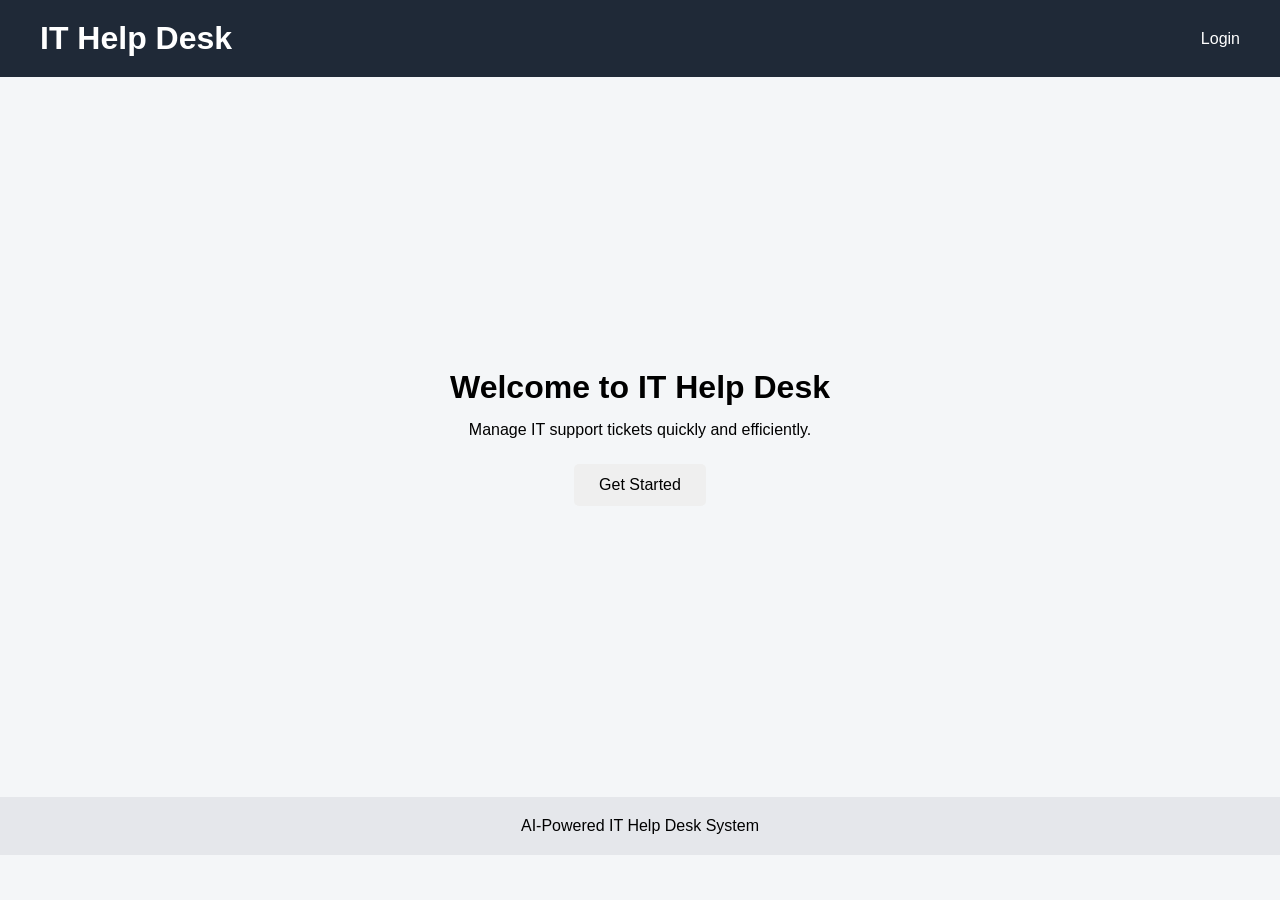
<file: frontend/index.html>
<!DOCTYPE html>
<html lang="en">

<head>

    <meta charset="UTF-8">

    <meta name="viewport" content="width=device-width, initial-scale=1.0">

    <title>IT Help Desk</title>

    <link rel="stylesheet" href="style.css">

</head>

<body>

    <header>

        <h1>IT Help Desk</h1>

        <nav>
            <a href="login.html">Login</a>
        </nav>

    </header>


    <main class="home-container">

        <h2>Welcome to IT Help Desk</h2>

        <p>
            Manage IT support tickets quickly and efficiently.
        </p>

        <a href="login.html">
            <button>Get Started</button>
        </a>

    </main>


    <footer>

        <p>
            AI-Powered IT Help Desk System
        </p>

    </footer>

</body>

</html>
</file>
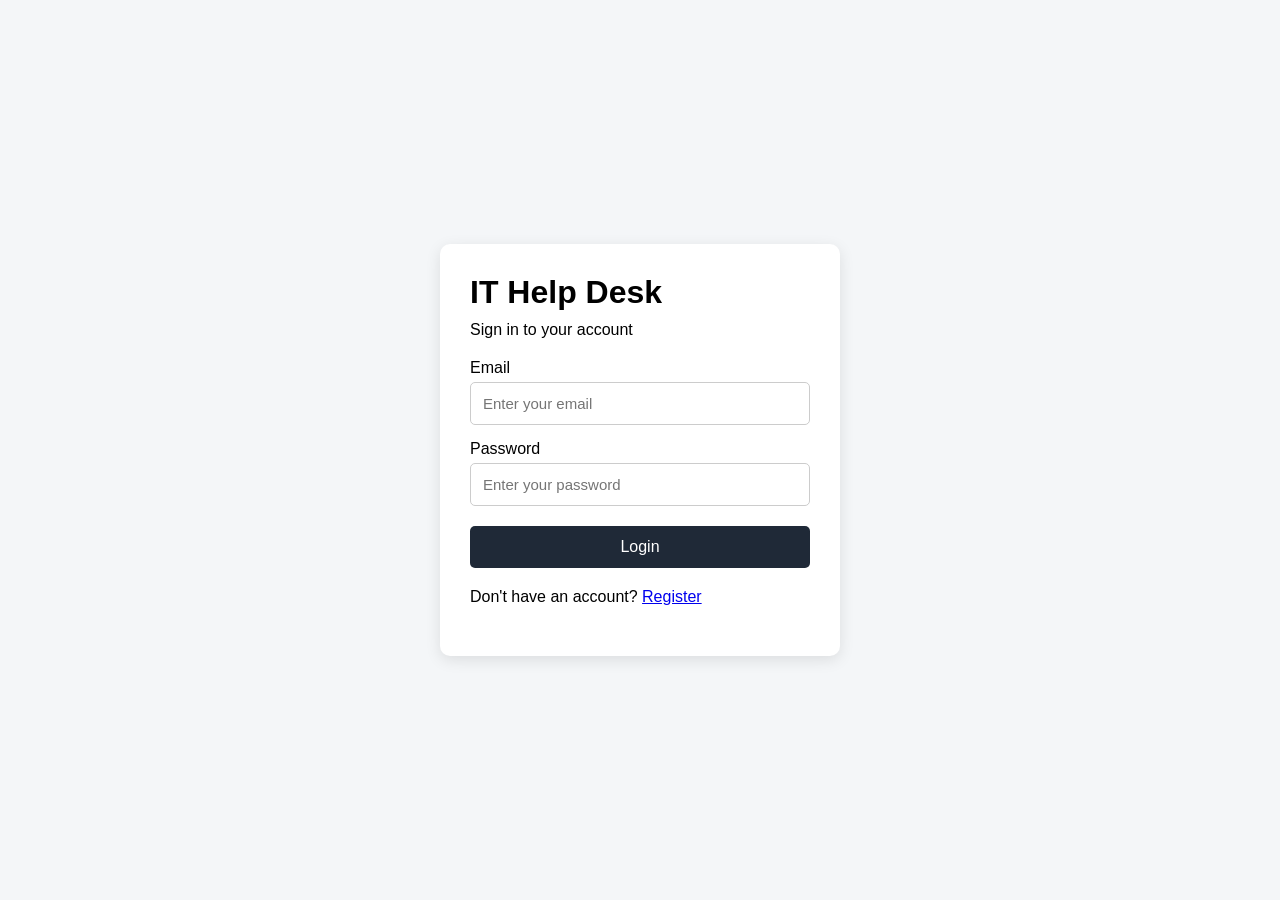
<file: frontend/admin-dashboard.html>
<!DOCTYPE html>
<html lang="en">

<head>
    <meta charset="UTF-8">
    <meta name="viewport" content="width=device-width, initial-scale=1.0">

    <title>IT Help Desk - Admin Dashboard</title>

    <link rel="stylesheet" href="style.css">
</head>

<body>

    <header>

        <h1>IT Help Desk</h1>

        <nav>

            <a href="admin-dashboard.html">
                Dashboard
            </a>

            <button onclick="logout()">
                Logout
            </button>

        </nav>

    </header>


    <main class="dashboard-container">

        <h2>Admin Dashboard</h2>

        <p id="adminWelcome">
            Welcome, Admin
        </p>


        <!-- Statistics -->

        <div class="stats">

            <div class="stat-card">

                <h3>Total Tickets</h3>

                <p id="adminTotalTickets">
                    0
                </p>

            </div>


            <div class="stat-card">

                <h3>Open</h3>

                <p id="adminOpenTickets">
                    0
                </p>

            </div>


            <div class="stat-card">

                <h3>In Progress</h3>

                <p id="adminProgressTickets">
                    0
                </p>

            </div>


            <div class="stat-card">

                <h3>Resolved</h3>

                <p id="adminResolvedTickets">
                    0
                </p>

            </div>

        </div>


        <!-- Users -->

        <section class="tickets-section">

            <h2>User Management</h2>

            <table>

                <thead>

                    <tr>
                        <th>ID</th>
                        <th>Name</th>
                        <th>Email</th>
                        <th>Role</th>
                        <th>Created</th>
                    </tr>

                </thead>

                <tbody id="adminUserTable">

                    <tr>

                        <td colspan="5">
                            Loading users...
                        </td>

                    </tr>

                </tbody>

            </table>

        </section>


        <!-- Tickets -->
        <section class="tickets-section">

            <h2>Ticket Filters</h2>

            <label for="ticketSearch">
                Search
            </label>

            <input
                type="text"
                id="ticketSearch"
                placeholder="Search by ticket title..."
            >


            <label for="statusFilter">
                Status
            </label>

            <select id="statusFilter">

                <option value="">
                    All Statuses
                </option>

                <option value="Open">
                    Open
                </option>

                <option value="In Progress">
                    In Progress
                </option>

                <option value="Resolved">
                    Resolved
                </option>

                <option value="Closed">
                    Closed
                </option>

            </select>


            <label for="priorityFilter">
                Priority
            </label>

            <select id="priorityFilter">

                <option value="">
                    All Priorities
                </option>

                <option value="Low">
                    Low
                </option>

                <option value="Medium">
                    Medium
                </option>

                <option value="High">
                    High
                </option>

                <option value="Critical">
                    Critical
                </option>
            </select>

            <label for="agentFilter">
                Assigned Agent
            </label>

            <select id="agentFilter">

                <option value="">
                    All Agents
                </option>
            </select>


            <button
                type="button"
                id="clearFilters"
            >
                Clear Filters
            </button>




        </section>

        <section class="tickets-section">

            <h2>Assign Ticket</h2>

            <label for="assignmentTicket">
                Ticket
            </label>

            <select id="assignmentTicket">
                <option value="">
                    Select Ticket
                </option>
            </select>


            <label for="assignmentAgent">
                Agent
            </label>

            <select id="assignmentAgent">
                <option value="">
                    Select Agent
                </option>
            </select>


            <button
                type="button"
                id="assignTicketButton"
            >
                Assign Ticket
            </button>


            <p id="assignmentMessage"></p>

        </section>

        <section class="tickets-section">

            <h2>All Tickets</h2>

            <table>

                <thead>

                 <tr>
                    <th>ID</th>
                    <th>Title</th>
                    <th>Category</th>
                    <th>Priority</th>
                    <th>Status</th>
                    <th>User ID</th>
                    <th>Assigned To</th>
                    <th>Action</th>
                </tr>   

                </thead>

                <tbody id="adminTicketTable">

                    <tr>

                        <td colspan="8">
                            Loading tickets...
                        </td>

                    </tr>

                </tbody>

            </table>

        </section>

    </main>


    <script src="app.js"></script>

</body>

</html>
</file>
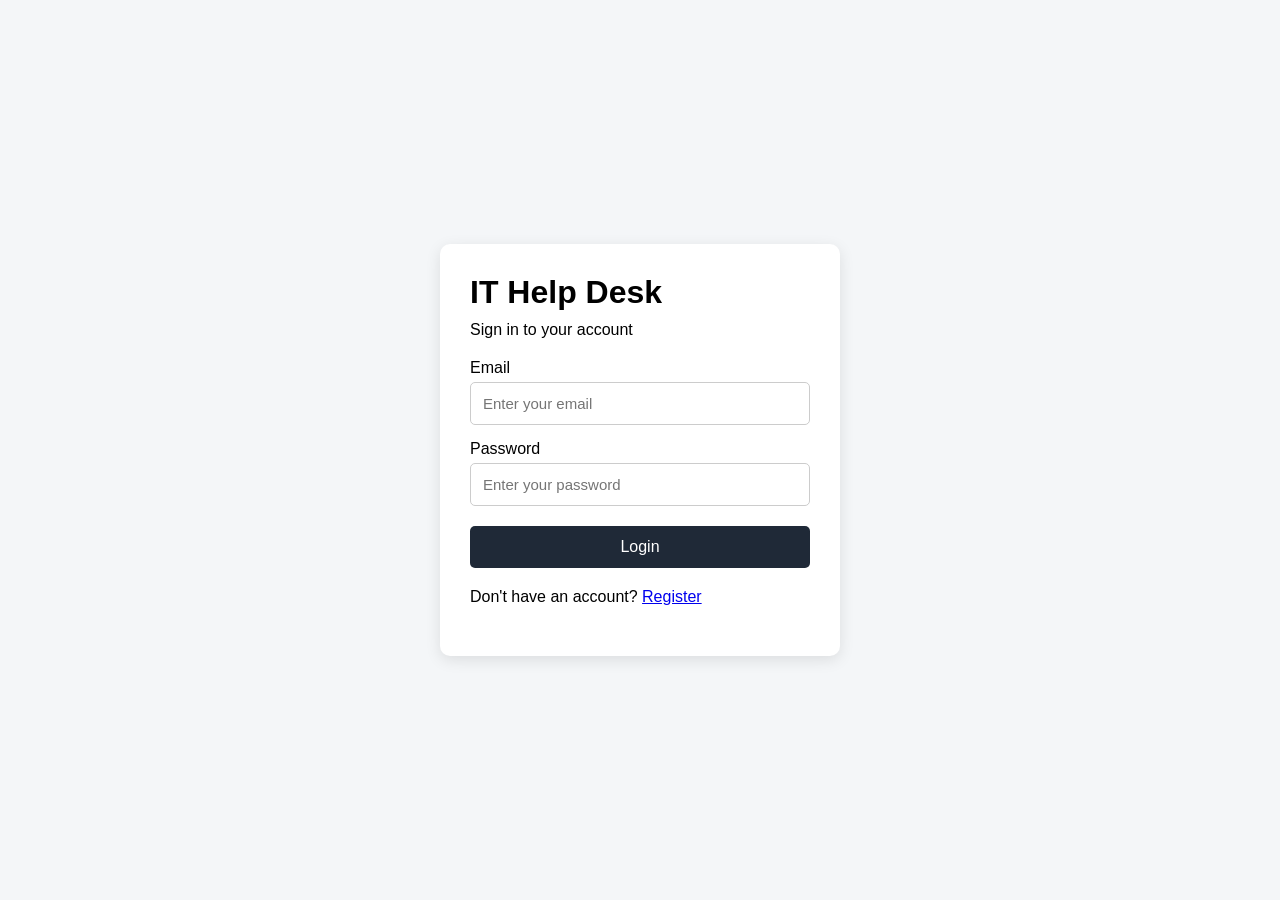
<file: frontend/agent-dashboard.html>
<!DOCTYPE html>
<html lang="en">

<head>

    <meta charset="UTF-8">

    <meta
        name="viewport"
        content="width=device-width, initial-scale=1.0"
    >

    <title>IT Help Desk - Agent Dashboard</title>

    <link
        rel="stylesheet"
        href="style.css"
    >

</head>

<body>

    <header>

        <h1>IT Help Desk</h1>

        <nav>

            <a href="agent-dashboard.html">
                Dashboard
            </a>

            <button onclick="logout()">
                Logout
            </button>

        </nav>

    </header>


    <main class="dashboard-container">

        <h2>Agent Dashboard</h2>

        <p id="agentWelcome">
            Welcome, Agent
        </p>


        <!-- Statistics -->

        <div class="stats">

            <div class="stat-card">

                <h3>Assigned Tickets</h3>

                <p id="assignedTickets">
                    0
                </p>

            </div>


            <div class="stat-card">

                <h3>Open</h3>

                <p id="openTickets">
                    0
                </p>

            </div>


            <div class="stat-card">

                <h3>In Progress</h3>

                <p id="progressTickets">
                    0
                </p>

            </div>


            <div class="stat-card">

                <h3>Resolved</h3>

                <p id="resolvedTickets">
                    0
                </p>

            </div>

        </div>


        <!-- Assigned Tickets -->

        <section class="tickets-section">

            <h2>Assigned Tickets</h2>

            <table>

                <thead>

                    <tr>

                        <th>ID</th>

                        <th>Title</th>

                        <th>Category</th>

                        <th>Priority</th>

                        <th>Status</th>

                    </tr>

                </thead>


                <tbody id="agentTicketTable">

                    <tr>

                        <td colspan="5">
                            Loading tickets...
                        </td>

                    </tr>

                </tbody>

            </table>

        </section>

    </main>


    <script src="app.js"></script>

</body>

</html>
</file>
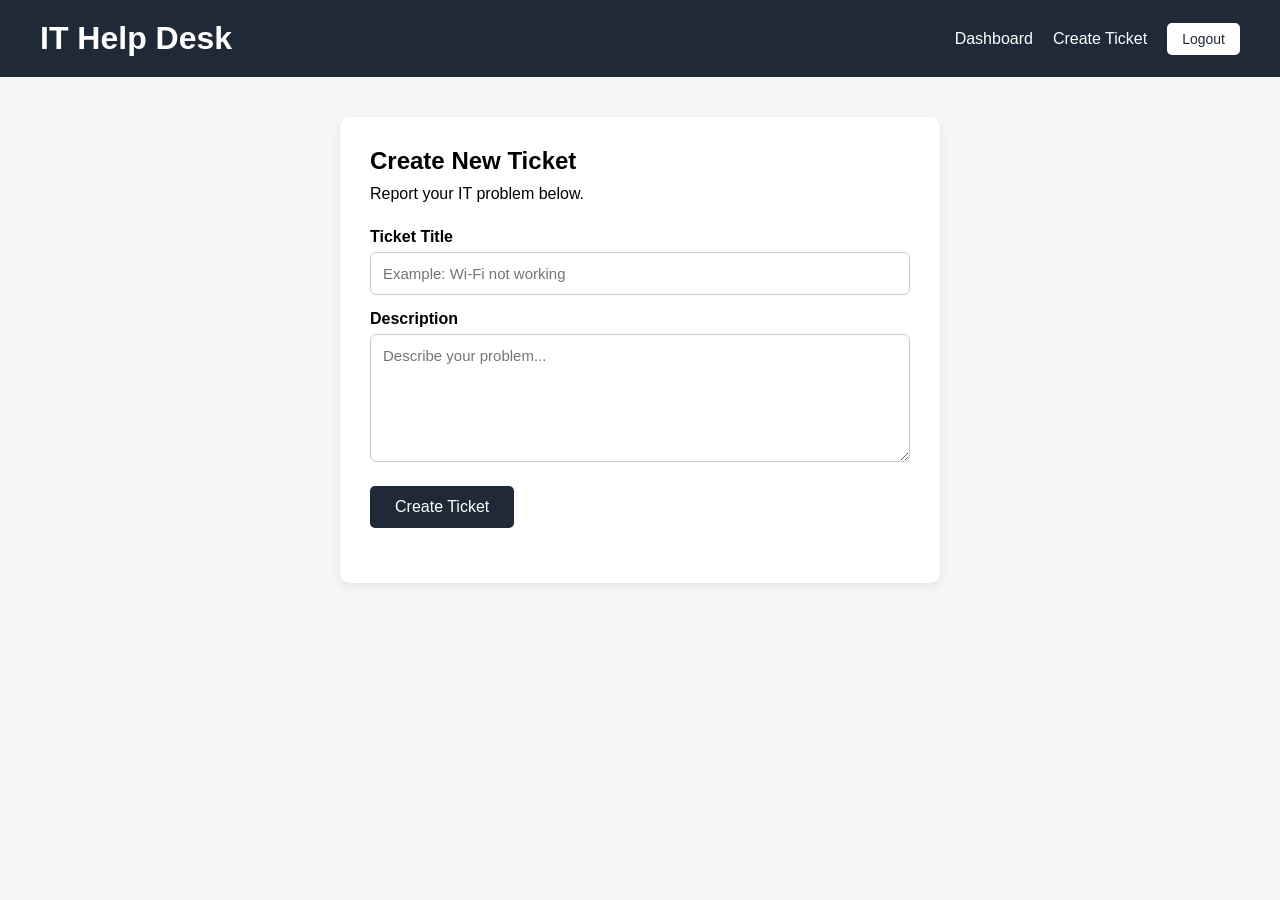
<file: frontend/create-ticket.html>
<!DOCTYPE html>
<html lang="en">

<head>
    <meta charset="UTF-8">
    <meta name="viewport" content="width=device-width, initial-scale=1.0">
    <title>IT Help Desk - Create Ticket</title>
    <link rel="stylesheet" href="style.css">
</head>

<body>

    <header>
        <h1>IT Help Desk</h1>

        <nav>
            <a href="dashboard.html">Dashboard</a>
            <a href="create-ticket.html">Create Ticket</a>
            <button onclick="logout()">Logout</button>
        </nav>
    </header>

    <main class="create-ticket-container">

        <div class="create-ticket-box">

            <h2>Create New Ticket</h2>

            <p>Report your IT problem below.</p>

            <form id="ticketForm">

                <label for="title">
                    Ticket Title
                </label>

                <input
                    type="text"
                    id="title"
                    placeholder="Example: Wi-Fi not working"
                    required
                >

                <label for="description">
                    Description
                </label>

                <textarea
                    id="description"
                    rows="6"
                    placeholder="Describe your problem..."
                    required
                ></textarea>

                <button type="submit">
                    Create Ticket
                </button>

            </form>

            <p id="ticketMessage"></p>

        </div>

    </main>

    <script src="app.js"></script>

</body>

</html>
</file>
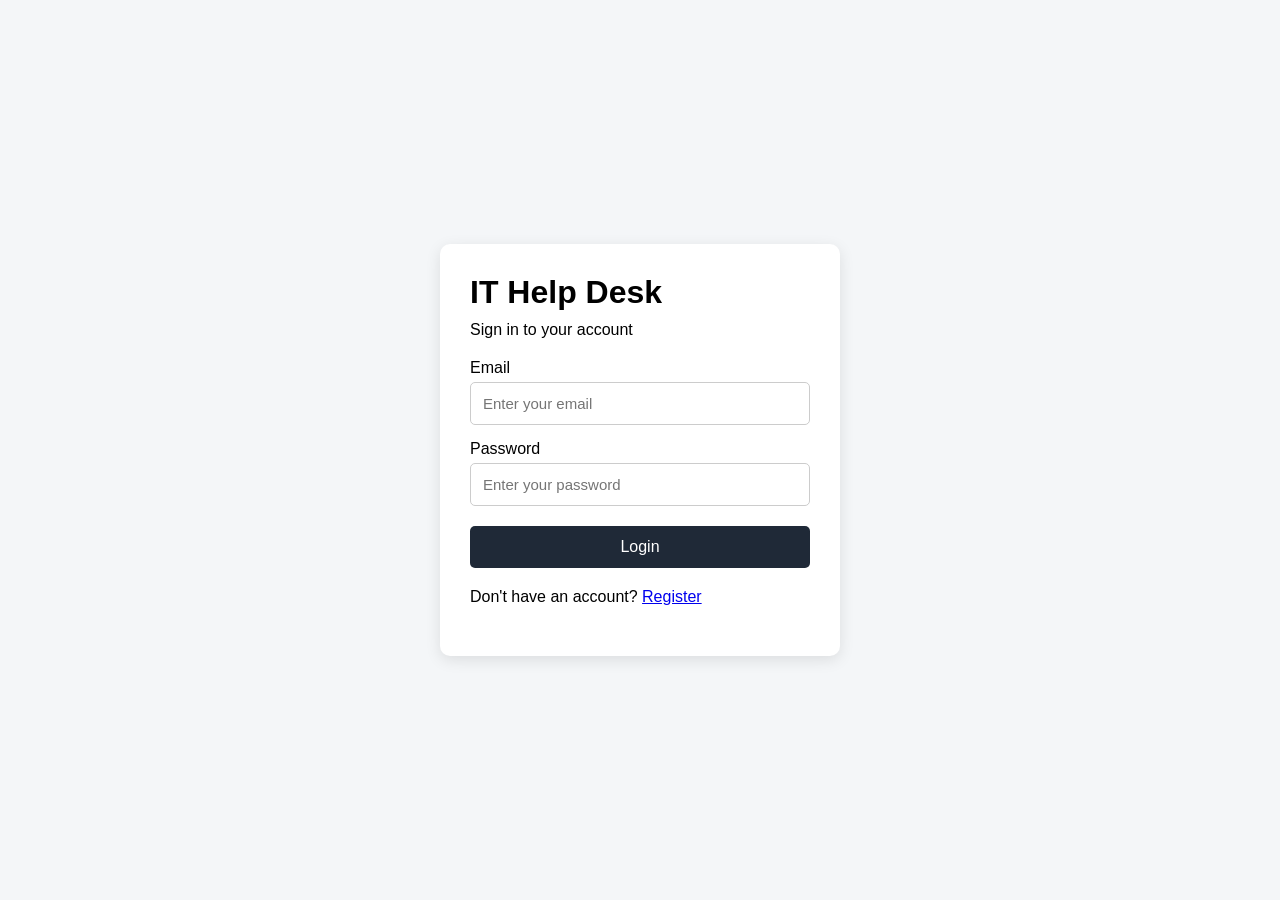
<file: frontend/dashboard.html>
<!DOCTYPE html>
<html lang="en">

<head>

    <meta charset="UTF-8">

    <meta name="viewport" content="width=device-width, initial-scale=1.0">

    <title>IT Help Desk - Dashboard</title>

    <link rel="stylesheet" href="style.css">

</head>

<body>

    <header>

        <h1>IT Help Desk</h1>

        <nav>

            <a href="dashboard.html">Dashboard</a>

            <a href="create-ticket.html">Create Ticket</a>

            <button onclick="logout()">Logout</button>

        </nav>

    </header>


    <main class="dashboard-container">

        <h2>Dashboard</h2>

        <p id="welcomeMessage"></p>


        <section class="stats">

            <div class="stat-card">
                <h3>Total Tickets</h3>
                <p id="totalTickets">0</p>
            </div>

            <div class="stat-card">
                <h3>Open</h3>
                <p id="openTickets">0</p>
            </div>

            <div class="stat-card">
                <h3>In Progress</h3>
                <p id="progressTickets">0</p>
            </div>

            <div class="stat-card">
                <h3>Resolved</h3>
                <p id="resolvedTickets">0</p>
            </div>

        </section>


        <section class="tickets-section">

            <h2>Recent Tickets</h2>

            <table>

                <thead>

                    <tr>
                        <th>ID</th>
                        <th>Title</th>
                        <th>Priority</th>
                        <th>Status</th>
                    </tr>

                </thead>

                <tbody id="ticketTable">

                </tbody>

            </table>

        </section>

    </main>


    <script src="app.js"></script>

</body>

</html>
</file>
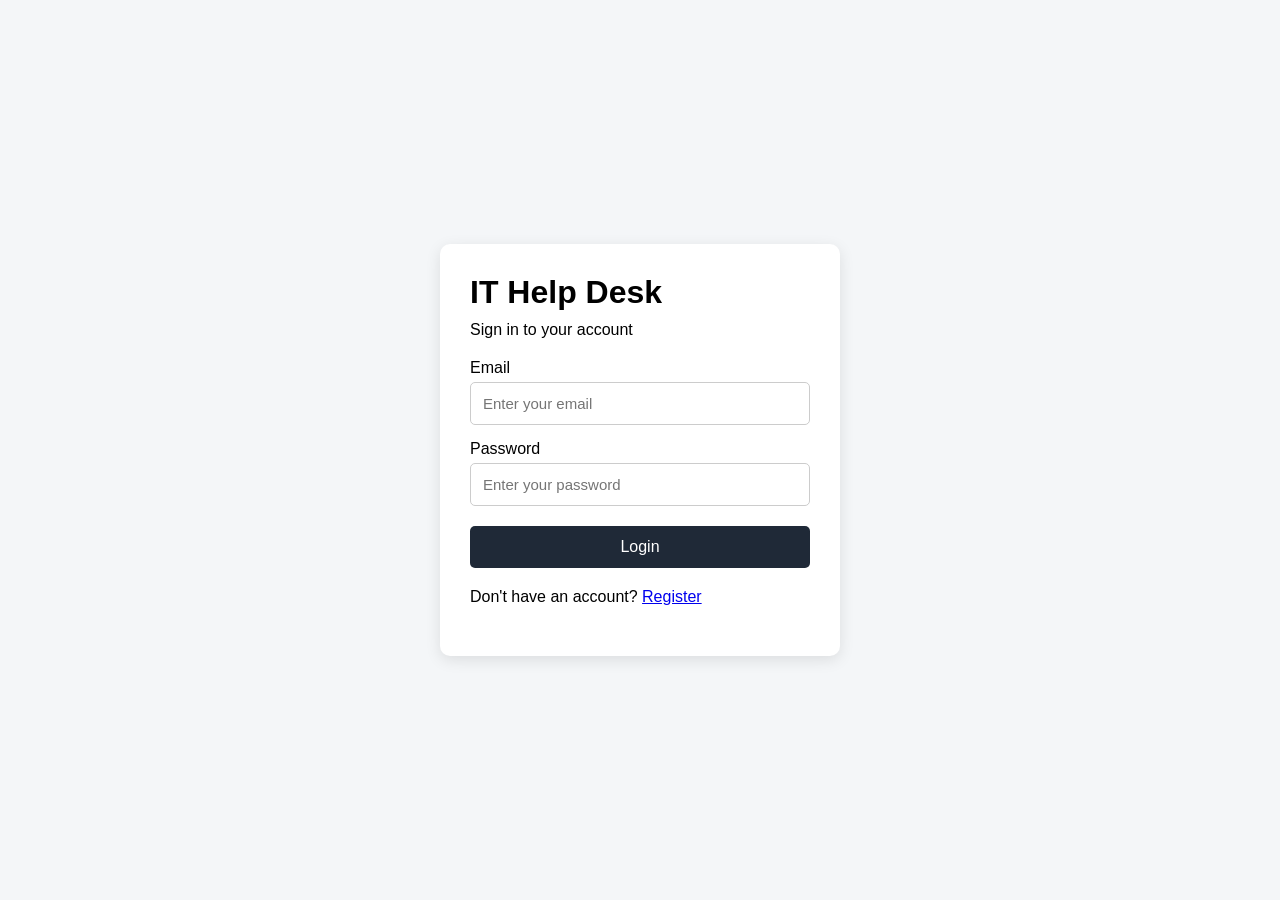
<file: frontend/login.html>
<!DOCTYPE html>
<html lang="en">

<head>

    <meta charset="UTF-8">

    <meta name="viewport" content="width=device-width, initial-scale=1.0">

    <title>IT Help Desk - Login</title>

    <link rel="stylesheet" href="style.css">

</head>

<body>

    <div class="login-container">

        <div class="login-box">

            <h1>IT Help Desk</h1>

            <p>Sign in to your account</p>

            <form id="loginForm">

                <label for="email">Email</label>

                <input
                    type="email"
                    id="email"
                    placeholder="Enter your email"
                    required
                >

                <label for="password">Password</label>

                <input
                    type="password"
                    id="password"
                    placeholder="Enter your password"
                    required
                >

                <button type="submit">
                    Login
                </button>

            </form>

            <p id="message"></p>
            <p>
                Don't have an account?
                <a href="register.html">Register</a>
            </p>

        </div>

    </div>

    <script src="app.js"></script>

</body>

</html>
</file>
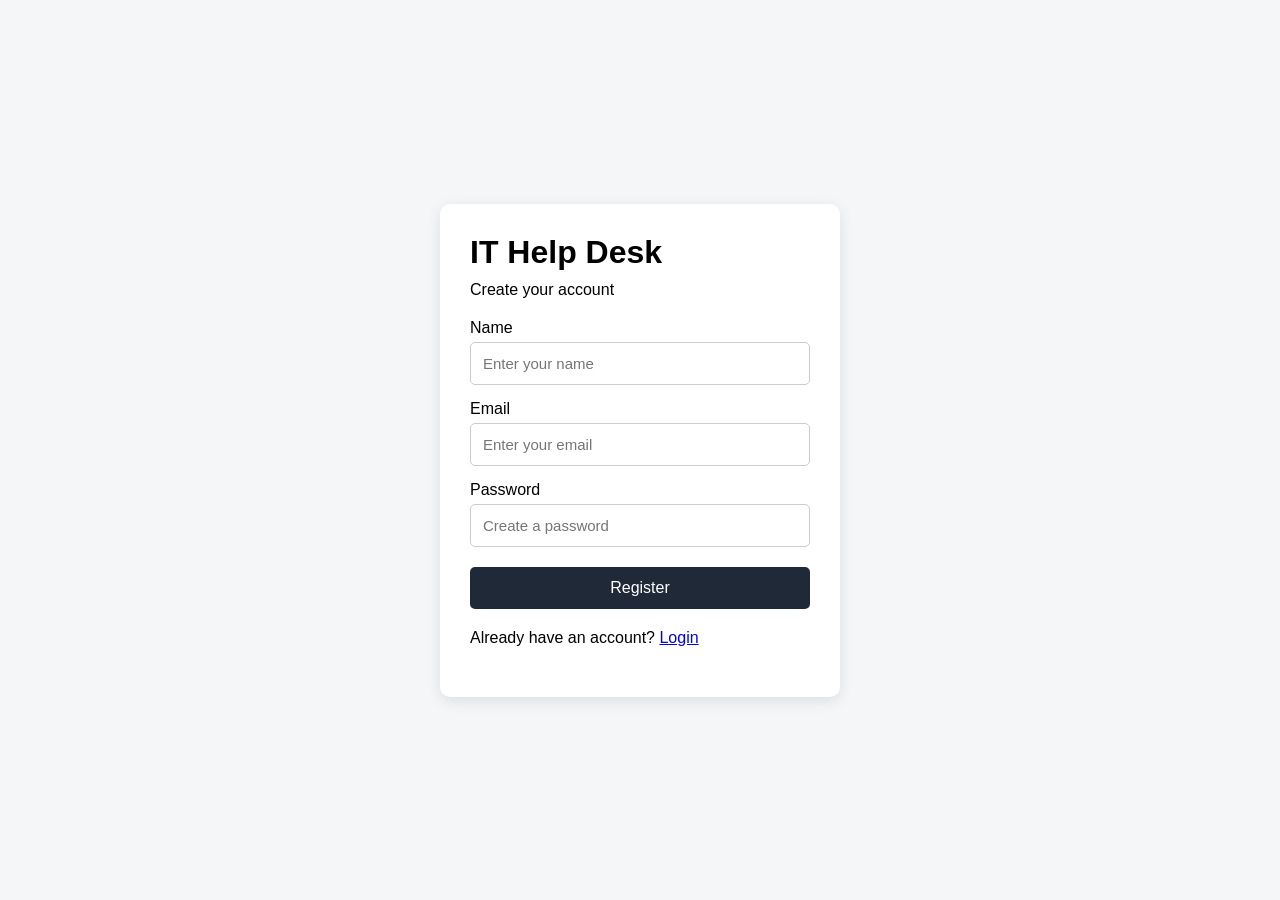
<file: frontend/register.html>
<!DOCTYPE html>
<html lang="en">

<head>
    <meta charset="UTF-8">
    <meta name="viewport" content="width=device-width, initial-scale=1.0">

    <title>IT Help Desk - Register</title>

    <link rel="stylesheet" href="style.css">
</head>

<body>

    <div class="login-container">

        <div class="login-box">

            <h1>IT Help Desk</h1>

            <p>Create your account</p>

            <form id="registerForm">

                <label for="name">
                    Name
                </label>

                <input
                    type="text"
                    id="name"
                    placeholder="Enter your name"
                    required
                >

                <label for="email">
                    Email
                </label>

                <input
                    type="email"
                    id="email"
                    placeholder="Enter your email"
                    required
                >

                <label for="password">
                    Password
                </label>

                <input
                    type="password"
                    id="password"
                    placeholder="Create a password"
                    required
                >

                <button type="submit">
                    Register
                </button>

            </form>

            <p id="registerMessage"></p>

            <p>
                Already have an account?
                <a href="login.html">Login</a>
            </p>

        </div>

    </div>

    <script src="app.js"></script>

</body>

</html>
</file>
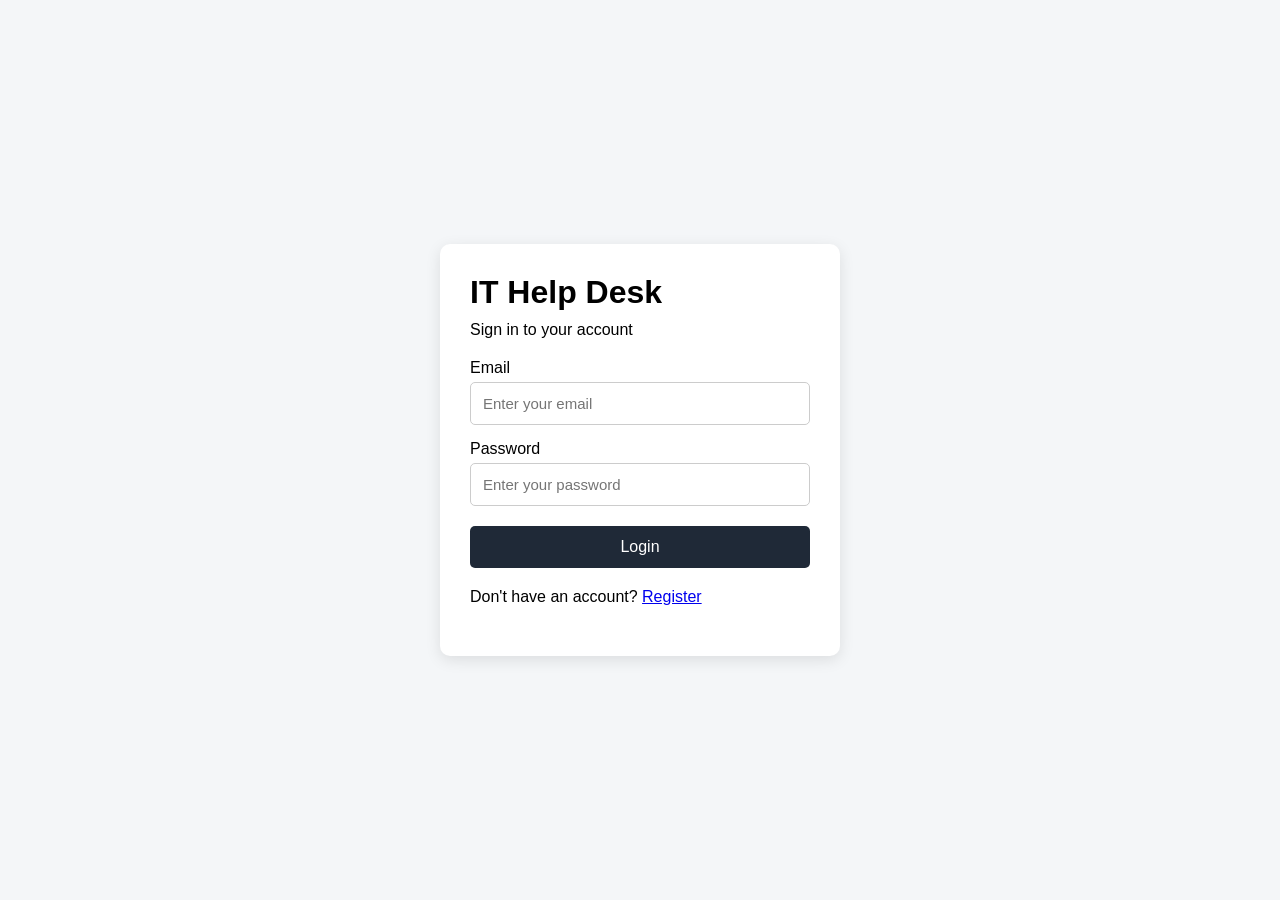
<file: frontend/ticket.html>
<!DOCTYPE html>
<html lang="en">

<head>

    <meta charset="UTF-8">

    <meta name="viewport" content="width=device-width, initial-scale=1.0">

    <title>IT Help Desk - Ticket</title>

    <link rel="stylesheet" href="style.css">

</head>

<body>

    <header>

        <h1>IT Help Desk</h1>

        <nav>

            <a href="dashboard.html">Dashboard</a>

            <a href="create-ticket.html">Create Ticket</a>

            <button onclick="logout()">Logout</button>

        </nav>

    </header>


    <main class="ticket-container">

    <h2>Ticket Details</h2>

    <!-- Ticket Details -->

    <div id="ticketDetails">

        <p>Loading ticket...</p>

    </div>

    <!-- Recommended Solution -->

    <section class="ticket-section">

        <h2>Recommended Solution</h2>

        <div id="recommendedSolution">

            <p>Loading recommended solution...</p>

        </div>

    </section>

    <section class="ticket-section ai-workspace">

        <h2>AI Assistant</h2>

        <p>
            Use AI to analyze this ticket,
            summarize the issue,
            find related tickets,
            and generate solutions.
        </p>

        <div class="ai-button-grid">

            <button id="aiClassifyButton" class="ai-button ai-classify">
                Classify Ticket
            </button>

            <button id="aiSummarizeButton" class="ai-button ai-summarize">
                Summarize
            </button>

            <button id="aiRecommendButton" class="ai-button ai-recommend">
                Suggest Solution
            </button>

            <button id="aiSimilarButton" class="ai-button ai-similar">
                Similar Tickets
            </button>

            <button id="aiSemanticButton" class="ai-button ai-semantic">
                Semantic Search
            </button>

            <button id="aiRagButton" class="ai-button ai-rag">
                RAG Solution
            </button>

        </div>

        <div id="aiStatus"></div>

        <div id="aiClassifyResult"></div>

        <div id="aiSummarizeResult"></div>

        <div id="aiRecommendResult"></div>

        <div id="aiSimilarResult"></div>

        <div id="aiSemanticResult"></div>

        <div id="aiRagResult"></div>

    </section>

    <!-- Agent Actions -->
    <div
        id="agentActions"
        class="ticket-section"
        style="display: none;"
    >

        <h2>Agent Actions</h2>

        <label for="ticketStatus">
            Update Status
        </label>

        <select id="ticketStatus">

            <option value="Open">
                Open
            </option>

            <option value="In Progress">
                In Progress
            </option>

            <option value="Resolved">
                Resolved
            </option>

            <option value="Closed">
                Closed
            </option>

        </select>

        <label for="ticketResolution">
            Resolution
        </label>

        <textarea
            id="ticketResolution"
            rows="4"
            placeholder="Describe how the issue was resolved..."
        ></textarea>

        <button
            type="button"
            id="updateStatusButton"
        >
            Update Status
        </button>

        <p id="statusMessage"></p>

    </div>


    <!-- Comments -->

    <section class="ticket-section">

        <h2>Comments</h2>

        <div id="commentsList">

            <p>Loading comments...</p>

        </div>


        <form id="commentForm">

            <label for="comment">
                Add Comment
            </label>

            <textarea
                id="comment"
                rows="4"
                placeholder="Enter your comment"
                required
            ></textarea>

            <button type="submit">
                Add Comment
            </button>

        </form>

        <p id="commentMessage"></p>

    </section>


    <!-- Ticket History -->

    <section class="ticket-section">

        <h2>Ticket History</h2>

        <div id="historyList">

            <p>Loading history...</p>

        </div>

    </section>

</main>


    <script src="app.js"></script>

</body>

</html>
</file>
<file: frontend/style.css>
* {
    box-sizing: border-box;
    margin: 0;
    padding: 0;
}

body {
    font-family: Arial, sans-serif;
    background: #f4f6f8;
}


/* Header */

header {
    background: #1f2937;
    color: white;

    padding: 20px 40px;

    display: flex;
    justify-content: space-between;
    align-items: center;
}

header a {
    color: white;
    text-decoration: none;
}


/* Main */

.home-container {
    min-height: 80vh;

    display: flex;
    flex-direction: column;

    justify-content: center;
    align-items: center;

    text-align: center;
}

.home-container h2 {
    font-size: 32px;
    margin-bottom: 15px;
}

.home-container p {
    margin-bottom: 25px;
}


/* Button */

button {
    padding: 12px 25px;

    border: none;
    border-radius: 5px;

    cursor: pointer;

    font-size: 16px;

    transition: all 0.2s ease;
}

button:hover {
    transform: translateY(-2px);
    opacity: 0.9;
    box-shadow: 0 4px 10px rgba(0, 0, 0, 0.2);
}

button:active {
    transform: translateY(0);
}


/* Footer */

footer {
    text-align: center;

    padding: 20px;

    background: #e5e7eb;
}


/* Login Page */

.login-container {
    min-height: 100vh;

    display: flex;
    justify-content: center;
    align-items: center;
}

.login-box {
    width: 400px;

    background: white;

    padding: 30px;

    border-radius: 10px;

    box-shadow: 0 4px 15px rgba(0, 0, 0, 0.1);
}

.login-box h1 {
    margin-bottom: 10px;
}

.login-box > p {
    margin-bottom: 20px;
}

.login-box label {
    display: block;

    margin-top: 15px;
    margin-bottom: 5px;
}

.login-box input {
    width: 100%;

    padding: 12px;

    border: 1px solid #ccc;

    border-radius: 5px;

    font-size: 15px;
}

.login-box button {
    width: 100%;

    margin-top: 20px;

    background: #1f2937;
    color: white;
}

#message {
    margin-top: 15px;
    text-align: center;
}


/* Dashboard */

.dashboard-container {
    padding: 30px 40px;
}

.dashboard-container h2 {
    margin-bottom: 10px;
}

#welcomeMessage {
    margin-bottom: 25px;
}


/* Statistics */

.stats {
    display: grid;

    grid-template-columns: repeat(4, 1fr);

    gap: 20px;

    margin-bottom: 35px;
}

.stat-card {
    background: white;

    padding: 25px;

    border-radius: 10px;

    box-shadow: 0 3px 10px rgba(0, 0, 0, 0.08);

    text-align: center;
}

.stat-card h3 {
    margin-bottom: 15px;
}

.stat-card p {
    font-size: 30px;

    font-weight: bold;
}


/* Navigation */

header nav {
    display: flex;

    align-items: center;

    gap: 20px;
}

header nav button {
    background: white;

    color: #1f2937;

    padding: 8px 15px;

    font-size: 14px;
}


/* Tickets */

.tickets-section {
    background: white;

    padding: 25px;

    border-radius: 10px;

    box-shadow: 0 3px 10px rgba(0, 0, 0, 0.08);
}

.tickets-section h2 {
    margin-bottom: 20px;
}

table {
    width: 100%;

    border-collapse: collapse;
}

th,
td {
    padding: 12px;

    text-align: left;

    border-bottom: 1px solid #ddd;
}

th {
    background: #f4f6f8;
}


/* Ticket Details */

.ticket-container {
    padding: 30px 40px;
}

.ticket-card {
    background: white;

    padding: 25px;

    margin-top: 20px;

    border-radius: 10px;

    box-shadow: 0 3px 10px rgba(0, 0, 0, 0.08);
}

.ticket-card h3 {
    margin-bottom: 20px;
}

.ticket-card p {
    margin-bottom: 15px;
}


/* Ticket Sections */

.ticket-section {
    background: white;

    padding: 25px;

    margin-top: 25px;

    border-radius: 10px;

    box-shadow: 0 3px 10px rgba(0, 0, 0, 0.08);
}

.ticket-section h2 {
    margin-bottom: 20px;
}


/* Comment */

.comment-card {
    padding: 15px;

    margin-bottom: 15px;

    border: 1px solid #ddd;

    border-radius: 6px;
}

.comment-card p {
    margin-bottom: 8px;
}

.comment-date {
    font-size: 13px;

    color: #666;
}


/* Comment Form */

#commentForm {
    margin-top: 25px;
}

#commentForm label {
    display: block;

    margin-bottom: 8px;

    font-weight: bold;
}

#commentForm textarea {
    width: 100%;

    padding: 12px;

    border: 1px solid #ccc;

    border-radius: 6px;

    resize: vertical;

    font-family: Arial, sans-serif;

    font-size: 15px;
}

#commentForm button {
    margin-top: 12px;

    background: #1f2937;

    color: white;
}


/* History */

.history-item {
    padding: 15px;

    margin-bottom: 12px;

    border-left: 4px solid #1f2937;

    background: #f4f6f8;
}

.history-item p {
    margin-bottom: 6px;
}


.create-ticket-container {
    padding: 40px;
    display: flex;
    justify-content: center;
}

.create-ticket-box {
    width: 600px;
    background: white;
    padding: 30px;
    border-radius: 10px;
    box-shadow: 0 3px 10px rgba(0, 0, 0, 0.08);
}

.create-ticket-box h2 {
    margin-bottom: 10px;
}

.create-ticket-box > p {
    margin-bottom: 25px;
}

#ticketForm label {
    display: block;
    margin-top: 15px;
    margin-bottom: 6px;
    font-weight: bold;
}

#ticketForm input,
#ticketForm textarea {
    width: 100%;
    padding: 12px;
    border: 1px solid #ccc;
    border-radius: 6px;
    font-size: 15px;
    font-family: Arial, sans-serif;
}

#ticketForm textarea {
    resize: vertical;
}

#ticketForm button {
    margin-top: 20px;
    background: #1f2937;
    color: white;
}

#ticketMessage {
    margin-top: 15px;
    text-align: center;
}


#agentActions select {
    width: 100%;
    padding: 10px;
    margin-top: 8px;
    border: 1px solid #ccc;
    border-radius: 6px;
    font-size: 15px;
}

#updateStatusButton {
    margin-top: 15px;
    background: #1f2937;
    color: white;
}

.tickets-section label {
    display: block;
    margin-top: 15px;
    margin-bottom: 6px;
    font-weight: bold;
}

.tickets-section select {
    width: 100%;
    padding: 10px;
    border: 1px solid #ccc;
    border-radius: 6px;
    font-size: 15px;
}

#assignTicketButton {
    margin-top: 20px;
    background: #1f2937;
    color: white;
}

#assignmentMessage {
    margin-top: 15px;
}

#clearFilters {
    margin-top: 20px;
    background: #1f2937;
    color: white;
    border: none;
    padding: 10px 18px;
    border-radius: 6px;
    cursor: pointer;
}

#clearFilters:hover {
    background: #374151;
}


.ai-workspace {
    margin-top: 25px;
}

.ai-button-grid {
    display: grid;
    grid-template-columns: repeat(3, 1fr);
    gap: 10px;
    margin: 20px 0;
}

.ai-button-grid button {
    padding: 12px;
    border: none;
    border-radius: 8px;
    cursor: pointer;
}

.ai-result {
    margin-top: 15px;
    padding: 15px;
    border-radius: 8px;
    background: #f5f5f5;
}

#aiStatus {
    margin: 10px 0;
    font-weight: bold;
}

.ai-ticket-card {
    padding: 12px;
    margin: 10px 0;
    border-radius: 8px;
    background: #ffffff;
    border: 1px solid #ddd;
}

@media (max-width: 700px) {
    .ai-button-grid {
        grid-template-columns: 1fr;
    }
}

/* ================================
   AI ASSISTANT
================================ */

.ai-workspace {
    margin-top: 25px;
}

.ai-button-grid {
    display: grid;
    grid-template-columns: repeat(3, 1fr);
    gap: 12px;
    margin: 20px 0;
}

.ai-button {
    border: none;
    padding: 12px 16px;
    border-radius: 8px;
    color: white;
    font-size: 14px;
    font-weight: 600;
    cursor: pointer;
    transition: transform 0.2s ease, opacity 0.2s ease;
}

.ai-button:hover {
    transform: translateY(-2px);
    opacity: 0.9;
}

/* Classify */
.ai-classify {
    background: #1f2937;
}

/* Summarize */
.ai-summarize {
    background: #1f2937;
}

/* Suggest Solution */
.ai-recommend {
    background: #1f2937;
}

/* Similar Tickets */
.ai-similar {
    background: #1f2937;
}

/* Semantic Search */
.ai-semantic {
    background: #1f2937;
}

/* RAG */
.ai-rag {
    background: #1f2937;
}

/* AI status */
#aiStatus {
    margin: 12px 0;
    font-size: 14px;
    font-weight: 600;
}

/* Mobile */
@media (max-width: 700px) {

    .ai-button-grid {
        grid-template-columns: 1fr;
    }

}
</file>
